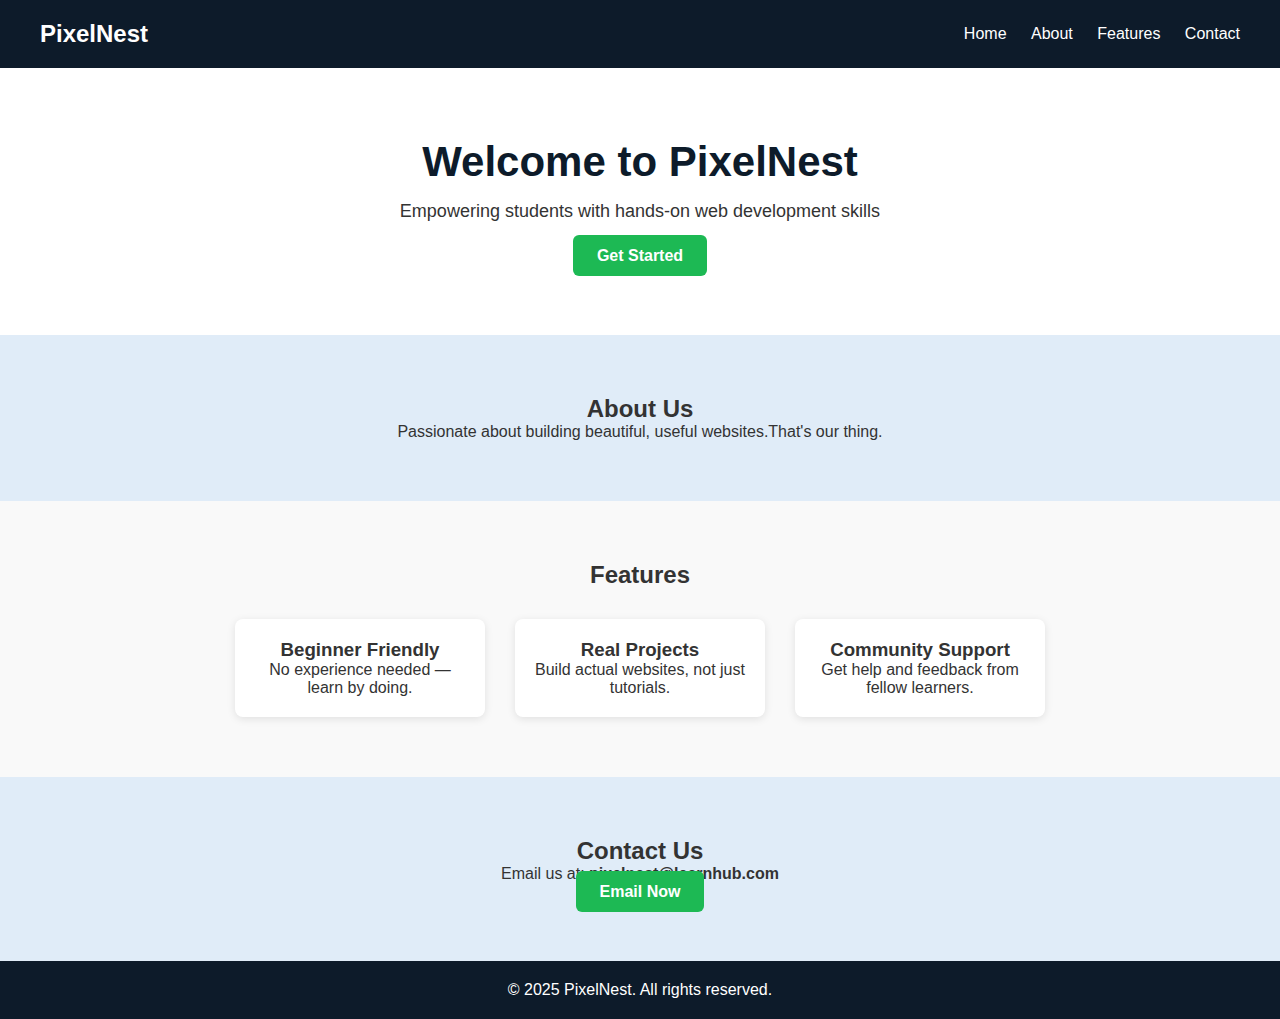
<file: index.html>
<!DOCTYPE html>
<html lang="en">
<head>
  <meta charset="UTF-8" />
  <meta name="viewport" content="width=device-width, initial-scale=1.0"/>
  <title>TechSpark</title>
  <link rel="stylesheet" href="style.css" />
</head>
<body>

  <header>
    <div class="logo">PixelNest</div>
    <nav>
      <a href="#home">Home</a>
      <a href="#about">About</a>
      <a href="#features">Features</a>
      <a href="#contact">Contact</a>
    </nav>
  </header>

  <section class="hero" id="home">
    <div class="hero-content">
      <h1>Welcome to PixelNest</h1>
      <p>Empowering students with hands-on web development skills</p>
      <a href="#contact" class="btn">Get Started</a>
    </div>
  </section>

  <section class="about" id="about">
    <h2>About Us</h2>
    <p>Passionate about building beautiful, useful websites.That's our thing.</p>
  </section>

  <section class="features" id="features">
    <h2>Features</h2>
    <div class="feature-list">
      <div class="feature-card">
        <h3>Beginner Friendly</h3>
        <p>No experience needed — learn by doing.</p>
      </div>
      <div class="feature-card">
        <h3>Real Projects</h3>
        <p>Build actual websites, not just tutorials.</p>
      </div>
      <div class="feature-card">
        <h3>Community Support</h3>
        <p>Get help and feedback from fellow learners.</p>
      </div>
    </div>
  </section>

  <section class="contact" id="contact">
    <h2>Contact Us</h2>
    <p>Email us at: <strong>pixelnest@learnhub.com</strong></p>
    <a href="mailto:pixelnest@learnhub.com" class="btn">Email Now</a>
  </section>

  <footer>
    <p>&copy; 2025 PixelNest. All rights reserved.</p>
  </footer>

</body>
</html>
</file>
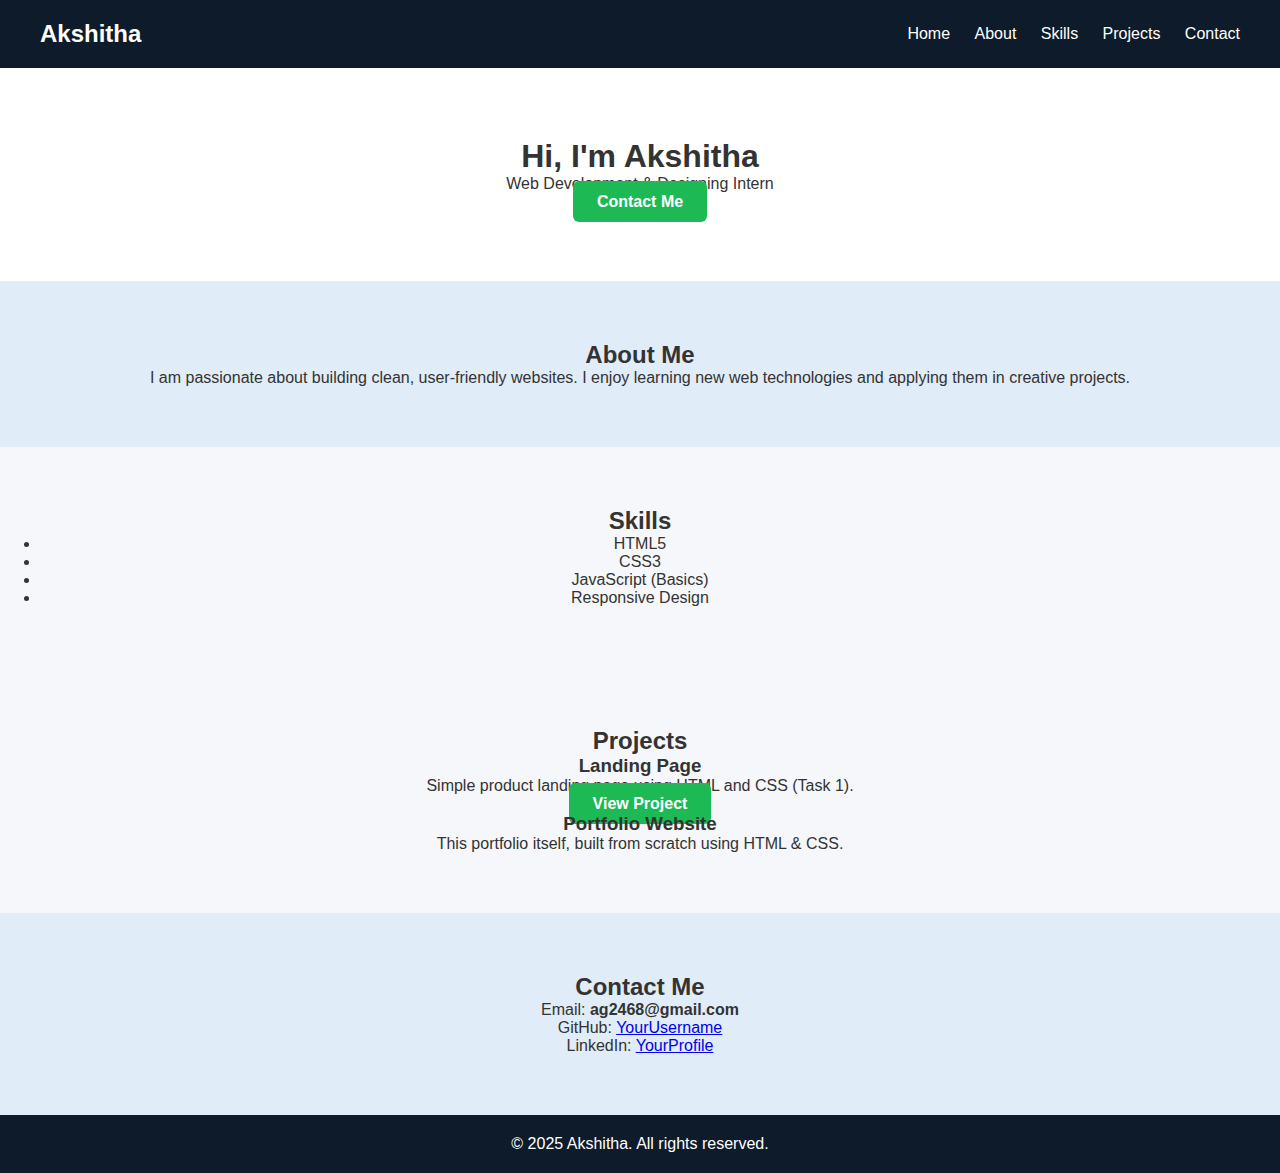
<file: index2.html>
<!DOCTYPE html>
<html lang="en">
<head>
  <meta charset="UTF-8" />
  <meta name="viewport" content="width=device-width, initial-scale=1.0"/>
  <title>Akshitha Portfolio</title>
  <link rel="stylesheet" href="style.css" />
</head>
<body>

  <header>
    <div class="logo">Akshitha</div>
    <nav>
      <a href="#home">Home</a>
      <a href="#about">About</a>
      <a href="#skills">Skills</a>
      <a href="#projects">Projects</a>
      <a href="#contact">Contact</a>
    </nav>
  </header>

  <section class="hero" id="home">
    <h1>Hi, I'm Akshitha</h1>
    <p>Web Development & Designing Intern</p>
    <a href="#contact" class="btn">Contact Me</a>
  </section>

  <section class="about" id="about">
    <h2>About Me</h2>
    <p>I am passionate about building clean, user-friendly websites. 
       I enjoy learning new web technologies and applying them in creative projects.</p>
  </section>

  <section class="skills" id="skills">
    <h2>Skills</h2>
    <ul>
      <li>HTML5</li>
      <li>CSS3</li>
      <li>JavaScript (Basics)</li>
      <li>Responsive Design</li>
    </ul>
  </section>

  <section class="projects" id="projects">
    <h2>Projects</h2>
    <div class="project-list">
      <div class="project-card">
        <h3>Landing Page</h3>
        <p>Simple product landing page using HTML and CSS (Task 1).</p>
        <a href="../Task1/index.html" class="btn">View Project</a>
      </div>
      <div class="project-card">
        <h3>Portfolio Website</h3>
        <p>This portfolio itself, built from scratch using HTML & CSS.</p>
      </div>
    </div>
  </section>

  <section class="contact" id="contact">
    <h2>Contact Me</h2>
    <p>Email: <strong>ag2468@gmail.com</strong></p>
    <p>GitHub: <a href="https://github.com/AA2616">YourUsername</a></p>
    <p>LinkedIn: <a href="https://linkedin.com/in/akshita">YourProfile</a></p>
  </section>

  <footer>
    <p>&copy; 2025 Akshitha. All rights reserved.</p>
  </footer>

</body>
</html>
</file>
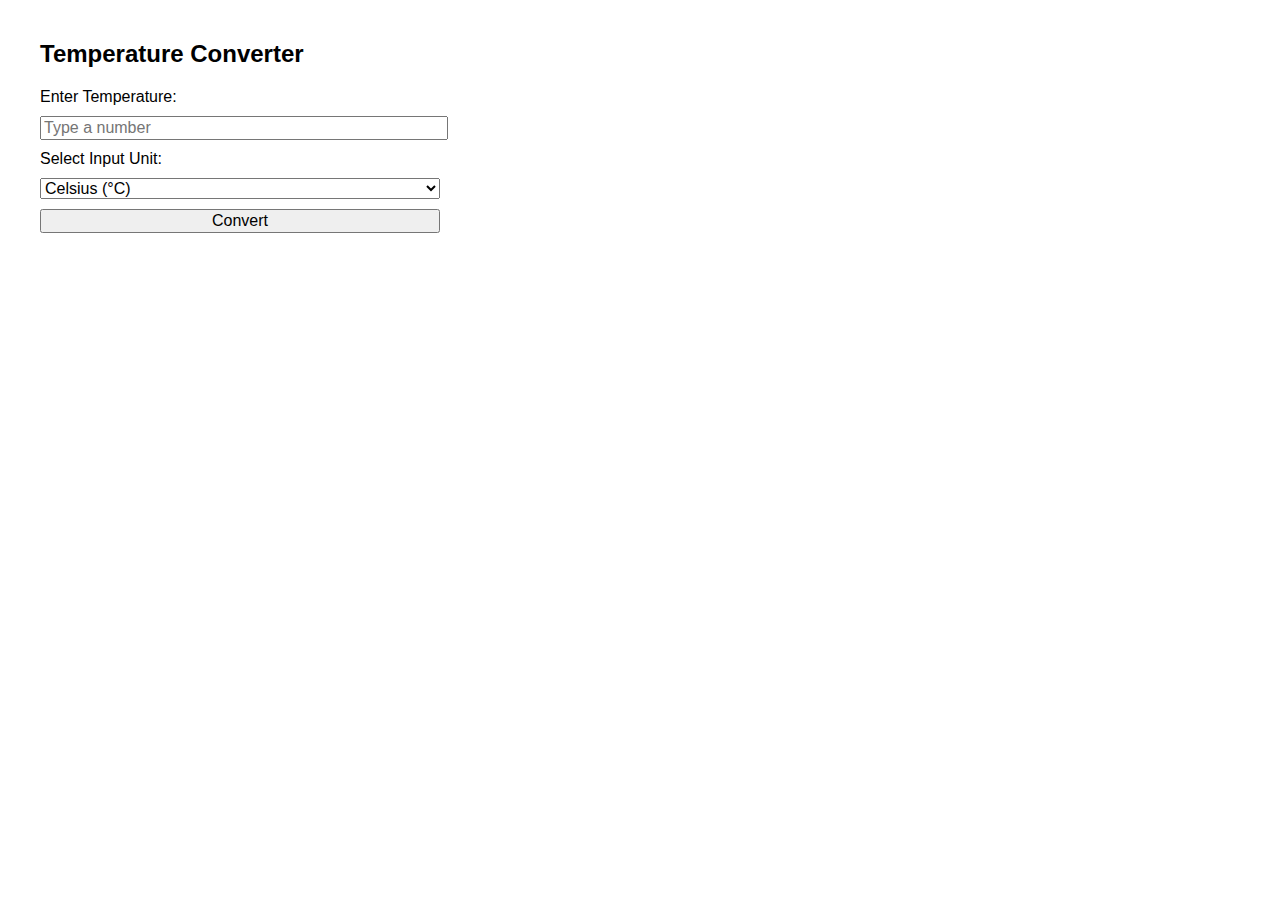
<file: task 3/temp_converter.html>
<!DOCTYPE html>
<html lang="en">
<head>
  <meta charset="UTF-8" />
  <meta name="viewport" content="width=device-width, initial-scale=1" />
  <title>Temperature Converter</title>
  <style>
    body {
      font-family: Arial, sans-serif;
      margin: 40px;
      max-width: 400px;
    }
    label, select, input, button {
      display: block;
      margin: 10px 0;
      font-size: 1rem;
      width: 100%;
    }
    #result {
      margin-top: 20px;
      font-weight: bold;
      font-size: 1.2rem;
    }
  </style>
</head>
<body>
  <h2>Temperature Converter</h2>

  <label for="tempInput">Enter Temperature:</label>
  <input type="text" id="tempInput" placeholder="Type a number" />

  <label for="unitSelect">Select Input Unit:</label>
  <select id="unitSelect">
    <option value="C">Celsius (°C)</option>
    <option value="F">Fahrenheit (°F)</option>
    <option value="K">Kelvin (K)</option>
  </select>

  <button id="convertBtn">Convert</button>

  <div id="result"></div>

  <script>
    const tempInput = document.getElementById('tempInput');
    const unitSelect = document.getElementById('unitSelect');
    const convertBtn = document.getElementById('convertBtn');
    const resultDiv = document.getElementById('result');

    function isValidNumber(value) {
      return !isNaN(value) && value.trim() !== '';
    }

    function convertTemperature(value, unit) {
      let celsius, fahrenheit, kelvin;

      switch(unit) {
        case 'C':
          celsius = value;
          fahrenheit = (value * 9/5) + 32;
          kelvin = value + 273.15;
          break;
        case 'F':
          celsius = (value - 32) * 5/9;
          fahrenheit = value;
          kelvin = celsius + 273.15;
          break;
        case 'K':
          celsius = value - 273.15;
          fahrenheit = (celsius * 9/5) + 32;
          kelvin = value;
          break;
      }

      return {
        C: celsius.toFixed(2) + ' °C',
        F: fahrenheit.toFixed(2) + ' °F',
        K: kelvin.toFixed(2) + ' K'
      };
    }

    convertBtn.addEventListener('click', () => {
      const inputValue = tempInput.value;
      const inputUnit = unitSelect.value;

      if (!isValidNumber(inputValue)) {
        resultDiv.textContent = 'Please enter a valid number!';
        resultDiv.style.color = 'red';
        return;
      }

      const tempValue = parseFloat(inputValue);
      const converted = convertTemperature(tempValue, inputUnit);

      // Display the converted temperatures excluding the input unit
      let displayText = 'Converted Temperatures:\n';
      for (const [unit, val] of Object.entries(converted)) {
        if (unit !== inputUnit) {
          displayText += `${val}\n`;
        }
      }

      resultDiv.style.whiteSpace = 'pre-line';
      resultDiv.style.color = 'black';
      resultDiv.textContent = displayText;
    });
  </script>
</body>
</html>
</file>
<file: style.css>
* {
  margin: 0;
  padding: 0;
  box-sizing: border-box;
  font-family: 'Segoe UI', sans-serif;
}

body {
  background-color: #f5f7fa;
  color: #333;
}

header {
  background-color: #0d1b2a;
  color: #fff;
  padding: 20px 40px;
  display: flex;
  justify-content: space-between;
  align-items: center;
}

.logo {
  font-size: 24px;
  font-weight: bold;
}

nav a {
  margin-left: 20px;
  color: #fff;
  text-decoration: none;
  font-weight: 500;
}

nav a:hover {
  color: #1db954;
}

.hero {
  padding: 70px 40px;
  background-color: #ffffff;
  text-align: center;
}

.hero-content h1 {
  font-size: 42px;
  margin-bottom: 15px;
  color: #0d1b2a;
}

.hero-content p {
  font-size: 18px;
  margin-bottom: 25px;
}

.btn {
  background-color: #1db954;
  color: white;
  padding: 12px 24px;
  border-radius: 6px;
  text-decoration: none;
  font-weight: bold;
}

.btn:hover {
  background-color: #17a44d;
}

section {
  padding: 60px 40px;
  text-align: center;
}

.about, .contact {
  background-color: #e0ecf8;
}

.features {
  background-color: #f9f9f9;
}

.feature-list {
  display: flex;
  flex-wrap: wrap;
  justify-content: center;
  gap: 30px;
  margin-top: 30px;
}

.feature-card {
  background-color: white;
  border-radius: 8px;
  padding: 20px;
  max-width: 250px;
  box-shadow: 0 2px 8px rgba(0,0,0,0.1);
}

footer {
  background-color: #0d1b2a;
  color: white;
  text-align: center;
  padding: 20px;
}
</file>
